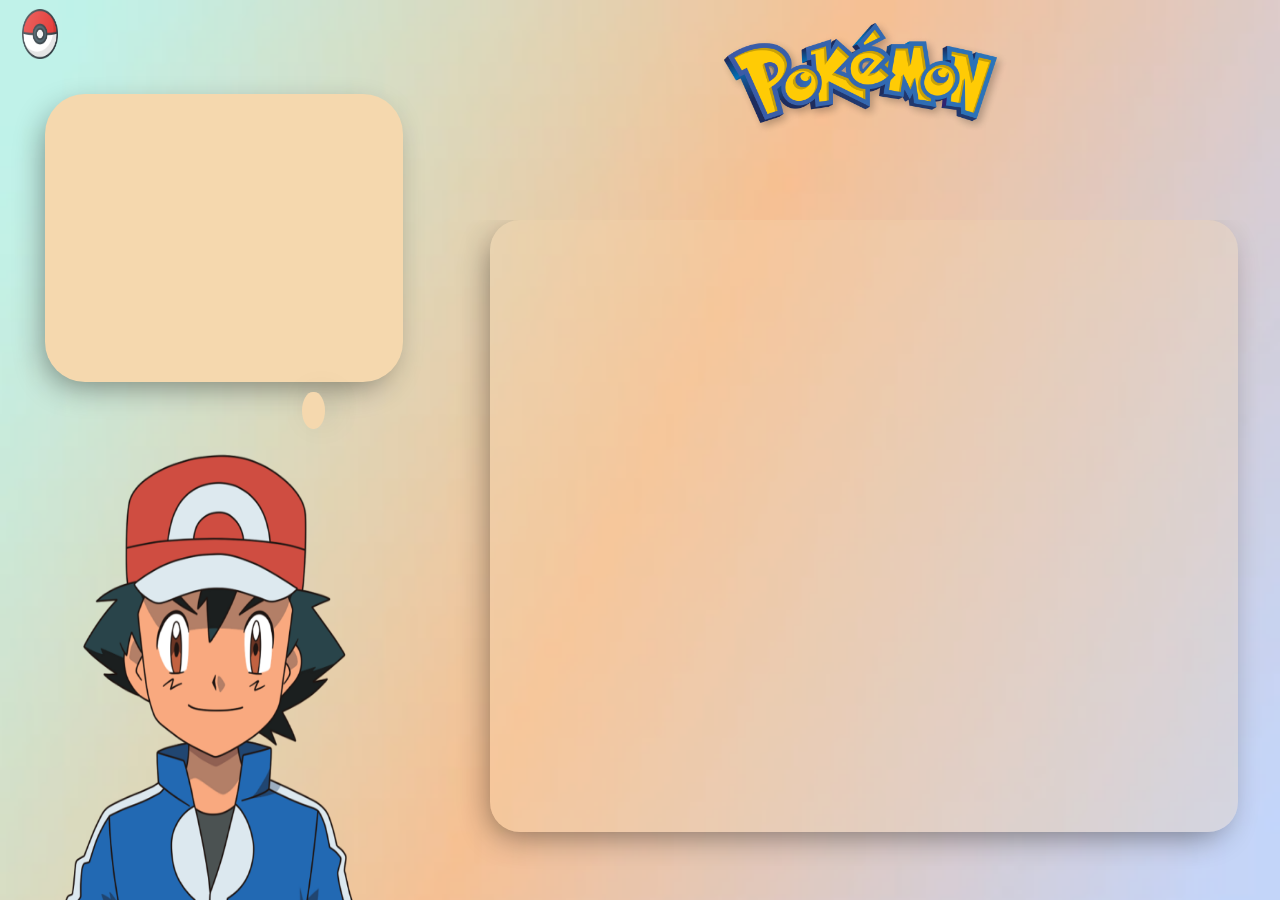
<file: index.html>
<!DOCTYPE html>
<html lang="en">

<head>
    <meta charset="UTF-8">
    <meta name="viewport" content="width=device-width, initial-scale=1.0">
    <title>Pokemon</title>
    <link rel="stylesheet" href="./styles.css">
</head>

<body>
    <div id="container">
        <div id="left">
            <div id="logo">
                <img src="./pic/pokeball.png" alt="logo">
            </div>

            <div id="comment-container">
                <div id="comment"></div>
                <div id="circle"></div>
            </div>

            <div id="ash">
                <img src="./pic/ash.png" alt="ash">
            </div>
        </div>



        <div id="right">
            <div id="pokemon">
                <img src="./pic/Logo.png" alt="ash">

            </div>
            <div id="details">
                <div id="card-details">
                    <div id="card">
                        <div id="image"></div>
                        <div id="title"></div>
                    </div>
                </div>
            </div>
        </div>
    </div>
</body>

</html>
</file>
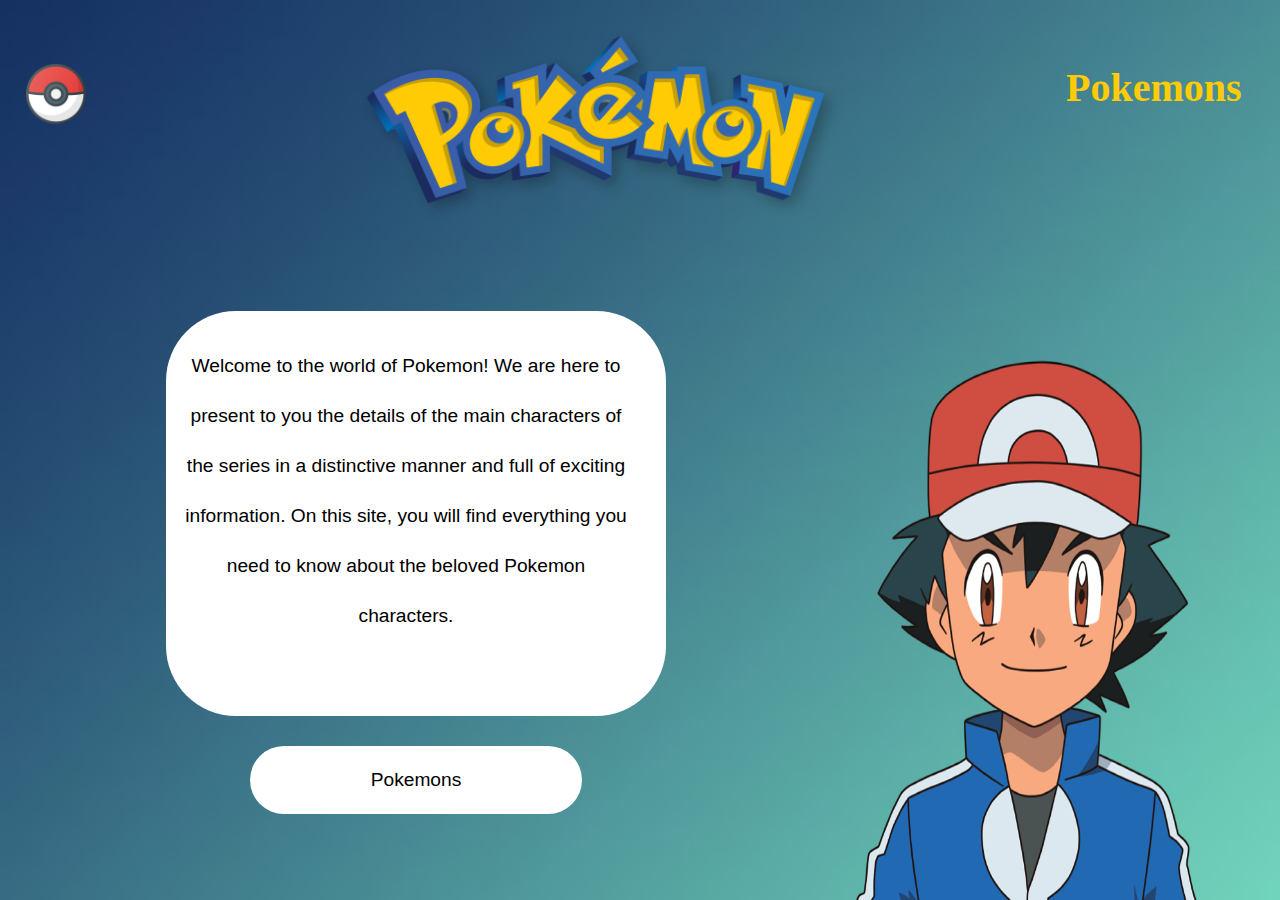
<file: about.html>
<!DOCTYPE html>
<html lang="en">

<head>
    <meta charset="UTF-8">
    <meta name="viewport" content="width=device-width, initial-scale=1.0">
    <title>Pokemon</title>
    <link rel="stylesheet" href="./about.css">
</head>

<body>
    <div id="container">
        <div id="nav">
            <a id="logoa" href="./home.html">
                <img id="logo" src="./pic/logo.png" alt="logo">
            </a>
            <img id="pokemonlogo" src="./pic/pok.png" alt="pokemon">
            <a id="homea" href="./home.html">
                <h1 id="homeabout"> Pokemons </h1>
            </a>
        </div>
        <div id="content">
            <div id="left">
                <div id="textabout">
                    <p>
                        Welcome to the world of Pokemon!
                        We are here to present to you the details of the main characters of the series in a distinctive
                        manner and full of exciting information.
                        On this site, you will find everything you need to know about the beloved Pokemon characters.
                    </p>
                </div>
                <button id="btn-about" type="button"><a href="./home.html">Pokemons</a></button>
            </div>
            <div id="right">
                <img id="ash" src="./pic/ash.png" alt="ash">
            </div>
        </div>
    </div>
</body>

</html>
</file>
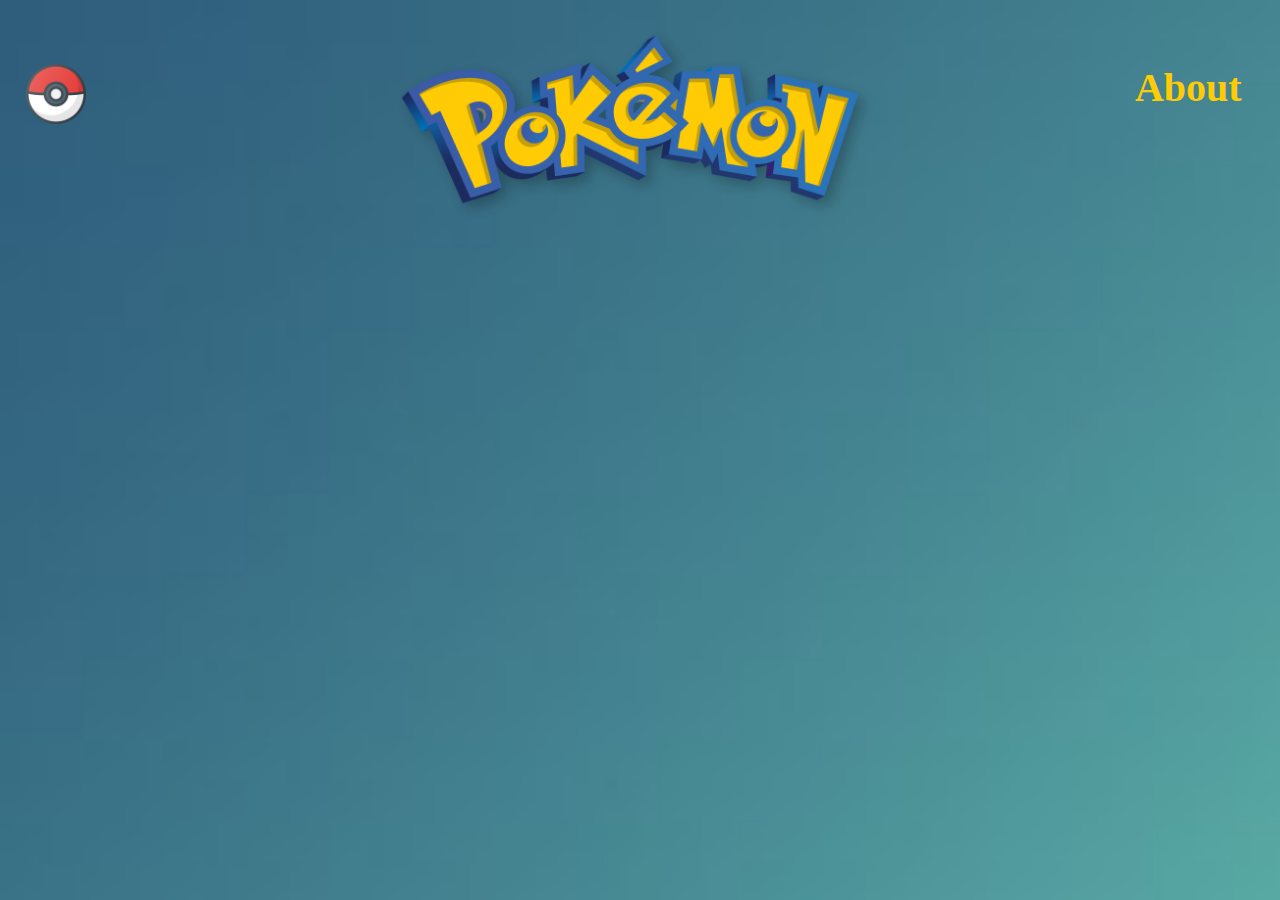
<file: home.html>
<!DOCTYPE html>
<html lang="en">

<head>
    <meta charset="UTF-8">
    <meta name="viewport" content="width=device-width, initial-scale=1.0">
    <title>Pokemon</title>
    <link rel="stylesheet" href="./home.css">
</head>

<body>
    <div id="container">
        <div id="nav">
            <a id="logoa" href="./home.html">
                <img id="logo" src="./pic/logo.png" alt="logo">
            </a>
            <img id="pokemonlogo" src="./pic/pok.png" alt="pokemon">
            <a id="homea" href="./about.html">
                <h1 id="homeabout"> About </h1>
            </a>
        </div>

        <div id="card-container">
            <!-- <div class="card"> 
                <div class="cardpic">
                    <img src="" alt="">
                </div>
                <div class="cardname"></div>
            </div> -->
        </div>

    </div>
    <script src="./home.js"></script>
</body>

</html>
</file>
<file: styles.css>
* {
  margin: 0%;
  padding: 0%;
  overflow-x: hidden;
}
body {
  background-image: url(./pic/Cover.png);
  background-repeat: no-repeat;
  background-size: cover;
}
#container {
  width: 100vw;
  height: 100vh;
  /* background-color: green; */
  display: flex;
  flex-direction: row;
}
#left {
  width: 35%;
  height: 100%;
  /* background-color: red; */
}
#logo {
  /* background-color: blue; */
  width: 100%;
  height: 8%;
}
#logo img {
  width: 8%;
  height: 70%;
  padding-left: 5%;
  padding-top: 2%;
  cursor: pointer;
}
#comment-container {
  width: 100%;
  height: 42%;
  /* background-color: aqua; */
  display: flex;
  flex-direction: column;
  align-items: center;
  gap: 10px;
}
#comment {
  width: 80%;
  height: 76%;
  background-color: #f5d8ae;
  border-radius: 40px;
  margin-top: 5%;
  /* border: 1px solid black; */
  box-shadow: -6px 10px 32px -8px rgba(0, 0, 0, 0.47);
  -webkit-box-shadow: -6px 10px 32px -8px rgba(0, 0, 0, 0.47);
  -moz-box-shadow: -6px 10px 32px -8px rgba(0, 0, 0, 0.47);
}
#circle {
  width: 5%;
  height: 10%;
  border-radius: 50%;
  background-color: #f5d8ae;
  /* border: 1px solid black; */
  margin-bottom: 3%;
  margin-left: 40%;
  box-shadow: 8px -3px 32px -8px rgba(0, 0, 0, 0.47);
  -webkit-box-shadow: 8px -3px 32px -8px rgba(0, 0, 0, 0.47);
  -moz-box-shadow: 8px -3px 32px -8px rgba(0, 0, 0, 0.47);
}
#ash {
  width: 100%;
  height: 50%;
  overflow-y: hidden;
  /* background-color: aquamarine; */
}
#ash img {
  width: 76%;
  height: 99%;
  padding-bottom: 0;
  margin-left: 10%;
  margin-bottom: 0;
  margin-top: 1%;
}
#right {
  height: 100%;
  width: 65%;
  /* background-color: red; */
  display: flex;
  flex-direction: column;
  justify-content: center;
  align-content: center;
}
#pokemon {
  /* background-color: blueviolet; */
  width: 100%;
  height: 23%;
  text-align: center;
  margin-top: 2%;
}
#pokemon img {
  width: 35%;
}
#details {
  /* background-color: blue; */
  width: 100%;
  height: 77%;
}
#card-details {
  background-color: rgb(245, 216, 174,0.3);
  width: 90%;
  height: 90%;
  border-radius: 30px;
  margin-left: 5%;
  box-shadow: -6px 10px 32px -8px rgba(0, 0, 0, 0.47);
  -webkit-box-shadow: -6px 10px 32px -8px rgba(0, 0, 0, 0.47);
  -moz-box-shadow: -6px 10px 32px -8px rgba(0, 0, 0, 0.47);
}
</file>
<file: about.css>
* {
  margin: 0%;
  padding: 0%;
}
body {
  background-image: url(./pic/bg.jpg);
  background-repeat: no-repeat;
  background-size: cover;
}
#container {
  width: 100vw;
  height: 100vh;
}
#nav {
  width: 100%;
  height: 25%;
  display: flex;
  justify-content: space-between;
}
#logo {
  width: 60px;
  height: 60px;
  cursor: pointer;
}
#logoa {
  margin-left: 2%;
  margin-top: 5%;
  width: min-content;
  height: min-content;
  text-decoration: none;
}
#pokemonlogo {
  padding-top: 2%;
  padding-left: 4%;
}
#homeabout {
  cursor: pointer;
  width: min-content;
  height: 50%;
  font-size: 40px;
  color: #ffcb05;
  stroke: #395ca6;
}
#homea {
  text-decoration: none;
  margin-right: 3%;
  margin-top: 5%;
  width: min-content;
  height: min-content;
}

/* another div */
#content {
  width: 100%;
  height: 75%;
  display: flex;
  flex-direction: row;
}
#left {
  width: 65%;
  height: 100%;
  display: flex;
  flex-direction: column;
  gap: 30px;
  align-items: center;
  justify-content: center;
}
#textabout {
  width: 60%;
  height: 60%;
  border-radius: 70px;
  background-color: white;
}
#textabout p {
  width: 90%;
  height: 90%;
  font-size: larger;
  text-align: center;
  line-height: 50px;
  padding-top: 6%;
  padding-left: 3%;
  font-family: "Gill Sans", "Gill Sans MT", Calibri, "Trebuchet MS", sans-serif;
}
#btn-about {
  width: 40%;
  height: 10%;
  background-color: white;
  border-radius: 70px;
  border: none;
  font-size: larger;
  cursor: pointer;
}
#btn-about a {
  text-decoration: none;
  color: black;
}
#btn-about:hover {
  cursor: pointer;
  box-shadow: 14px 8px 32px -10px rgba(0, 0, 0, 0.75);
  -webkit-box-shadow: 14px 8px 32px -10px rgba(0, 0, 0, 0.75);
  -moz-box-shadow: 14px 8px 32px -10px rgba(0, 0, 0, 0.75);
  transform: scale(0.9, 0.9);
  transition-duration: 0.5s;
  transition-timing-function: 1s;
  transition-delay: 100ms;
}
#right {
  width: 35%;
  height: 100%;
}
#ash {
  width: 90%;
  height: 80%;
  position: relative;
  top: 20%;
}

@media (max-width: 767px) {
  #homea {
    display: none;
  }
  #pokemonlogo {
    width: 200px;
    height: 100px;
  }
  #nav {
    display: flex;
    justify-content: space-around;
  }
  #left {
    margin: auto;
    margin-bottom: 50px;
  }
  #textabout {
    width: 90%;
    height: auto;
    background-color: rgb(255, 203, 5, 0.7);
    color: white;
  }
  #textabout p {
    font-size: medium;
    line-height: 40px;
  }
  #right {
    display: none;
  }
  #btn-about {
    margin-bottom: 30px;
    background-color: rgb(255, 203, 5, 0.7);
  }
}

@media (min-width: 768px) and (max-width: 991px) {
  #pokemonlogo {
    display: none;
  }
  #nav {
    display: flex;
    justify-content: space-between;
  }
  #homea {
    padding-right: 30px;
  }
  #pokemonlogo {
    padding-left: 40px;
  }
  #textabout {
    width: 70%;
    height: 60%;
  }
  #textabout p {
    font-size: medium;
    line-height: 40px;
  }
  #left {
    width: 80%;
    height: auto;
  }
  #right {
    width: 40%;
  }
}
@media (min-width: 992px) and (max-width: 1200px) {
  #pokemonlogo {
    display: none;
  }
  #nav {
    display: flex;
    justify-content: space-between;
  }
  #homea {
    padding-right: 30px;
  }
  #pokemonlogo {
    padding-left: 40px;
  }
  #textabout {
    width: 70%;
    height: 45%;
  }
  #textabout p {
    font-size: medium;
    line-height: 40px;
  }
  #left {
    width: 60%;
  
  }
  #right {
    width: 40%;
  }
}
</file>
<file: home.css>
* {
  margin: 0%;
  padding: 0%;
}
body {
  background-image: url(./pic/bg4.jpg);
  background-repeat: no-repeat;
  background-size: cover;
  /* height: 100vh;
  background-color: #407b8b; */
}
#container {
  width: 100%;
  height: 100vh;
}
#nav {
  /* background-color: aqua; */
  width: 100%;
  height: 25%;
  display: flex;
  justify-content: space-between;
}
#logo {
  width: 60px;
  height: 60px;
  cursor: pointer;
}
#logoa {
  margin-left: 2%;
  margin-top: 5%;
  width: min-content;
  height: min-content;
  text-decoration: none;
}
#pokemonlogo {
  padding-top: 2%;
  padding-left: 4%;
}
#homeabout {
  cursor: pointer;
  width: min-content;
  height: 50%;
  font-size: 40px;
  color: #ffcb05;
  stroke: #395ca6;
}
#homea {
  text-decoration: none;
  margin-right: 3%;
  margin-top: 5%;
  width: min-content;
  height: min-content;
}

#card-container {
  display: flex;
  flex-wrap: wrap;
  width: 100%;
  /* background-color: antiquewhite; */
  gap: 30px;
  justify-content: space-evenly;
  align-content: center;
  padding-bottom: 40px;
  padding-top: 50px;
}
.card {
  padding: 40px;
  width: 150px;
  height: 250px;
  background-color: #f9c94e;
  border-radius: 20px;
  display: flex;
  flex-direction: column;
  justify-content: center;
  align-items: center;
  gap: 10px;
  margin-top: 2%;
  border: 1px solid black;
  box-shadow: -10px 10px 19px 0px rgba(0, 0, 0, 0.75);
  -webkit-box-shadow: -10px 10px 19px 0px rgba(0, 0, 0, 0.75);
  -moz-box-shadow: -10px 10px 19px 0px rgba(0, 0, 0, 0.75);
  cursor: pointer;
}
.cardpic {
  width: 95%;
  height: 80%;
  /* background-color: black; */
  /* background-image: url(./pic/char.png); */
  background-size: 200px;
  background-repeat: no-repeat;
  text-align: center;
  padding-top: 20px;
}
.cardpic img {
  width: 100%;
  height: 100%;
}
.cardname {
  width: 95%;
  height: 20%;
  background-color: #676767;
  border-radius: 10px;
  color: white;
  text-align: center;
  padding-top: 15px;
}

@media (max-width: 767px) {
  #pokemonlogo {
    width: 200px;
    height: 100px;
    display: none;
  }
  #nav {
    display: flex;
    justify-content: space-around;
  }
}
</file>
